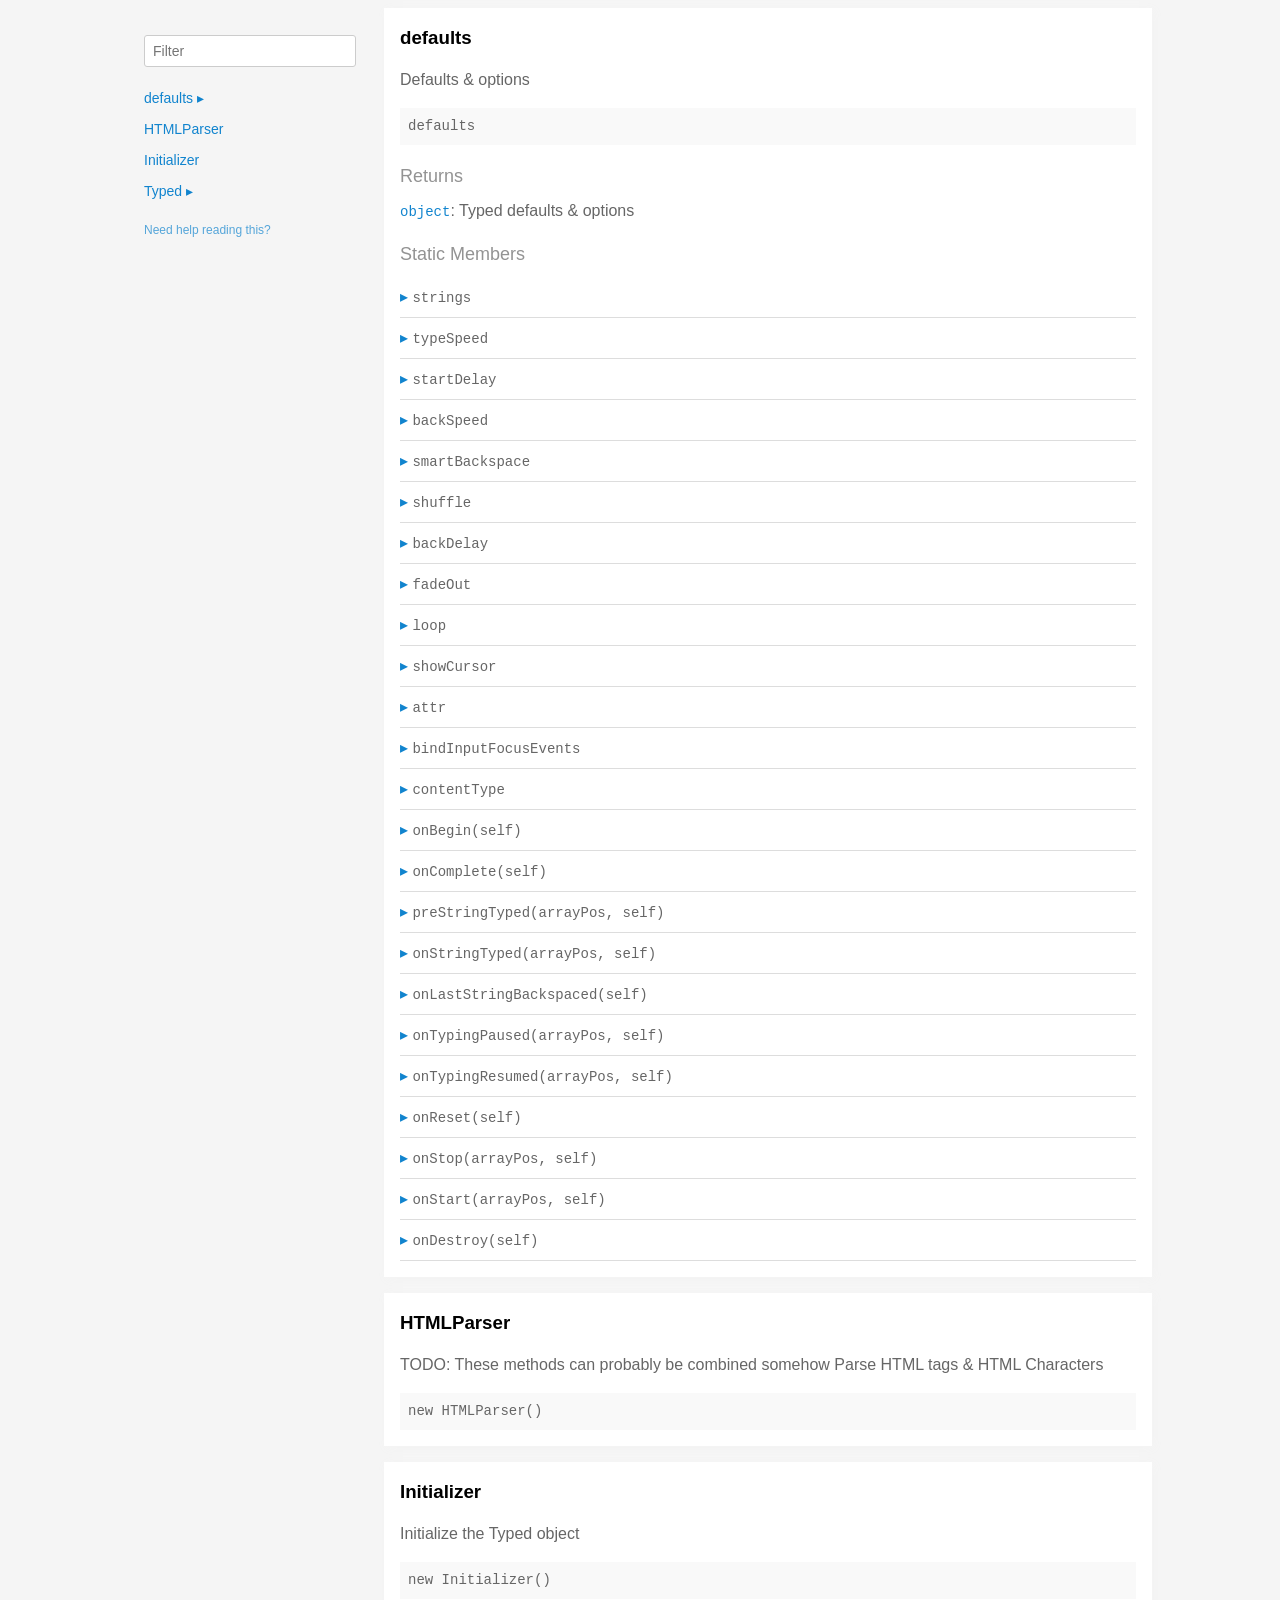
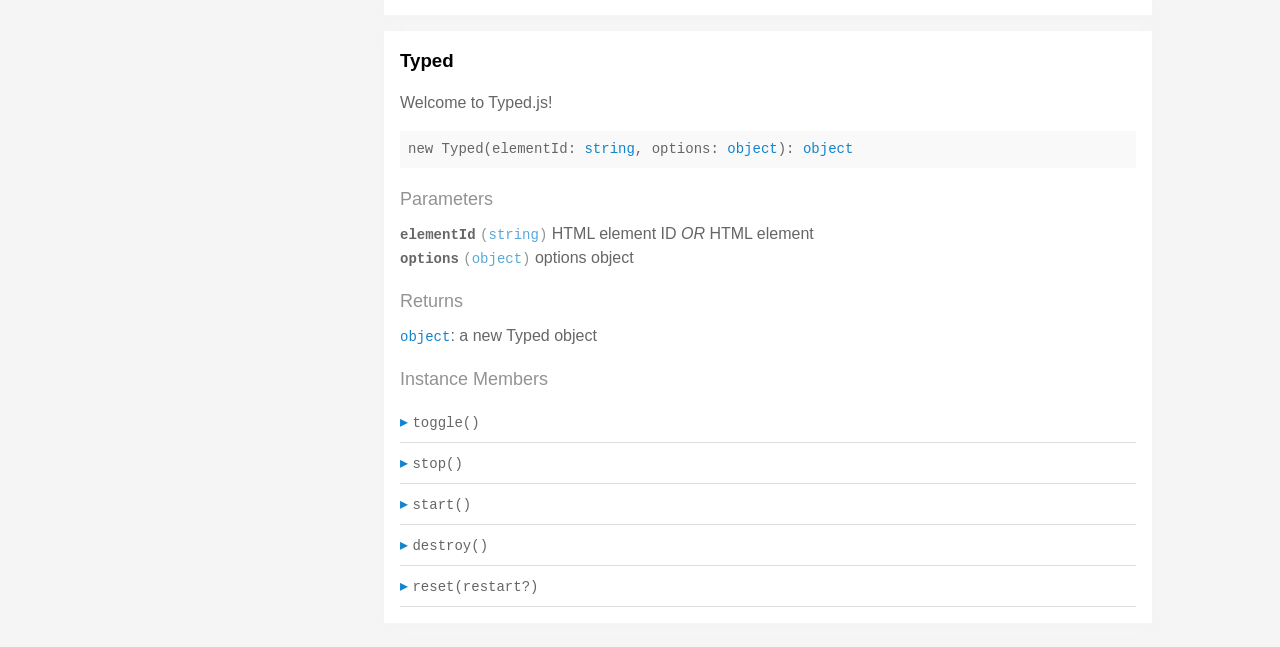
<file: static/js/typed.js-master/docs/index.html>
<!doctype html>
<html>
<head>
  <meta charset='utf-8' />
  <title>  | Documentation</title>
  <meta name='viewport' content='width=device-width,initial-scale=1'>
  <link href='assets/bass.css' type='text/css' rel='stylesheet' />
  <link href='assets/style.css' type='text/css' rel='stylesheet' />
  <link href='assets/github.css' type='text/css' rel='stylesheet' />
</head>
<body class='documentation'>
  <div class='max-width-4 mx-auto'>
    <div class='clearfix md-mxn2'>
      <div class='fixed xs-hide fix-3 overflow-auto max-height-100'>
        <div class='py1 px2'>
          <h3 class='mb0 no-anchor'></h3>
          <div class='mb1'><code></code></div>
          <input
            placeholder='Filter'
            id='filter-input'
            class='col12 block input'
            type='text' />
          <div id='toc'>
            <ul class='list-reset h5 py1-ul'>
              
                
                <li><a
                  href='#defaults'
                  class=" toggle-sibling">
                  defaults
                  <span class='icon'>▸</span>
                </a>
                
                <div class='toggle-target display-none'>
                  
                  <ul class='list-reset py1-ul pl1'>
                    <li class='h5'><span>Static members</span></li>
                    
                      <li><a
                        href='#defaults.strings'
                        class='regular pre-open'>
                        .strings
                      </a></li>
                    
                      <li><a
                        href='#defaults.typeSpeed'
                        class='regular pre-open'>
                        .typeSpeed
                      </a></li>
                    
                      <li><a
                        href='#defaults.startDelay'
                        class='regular pre-open'>
                        .startDelay
                      </a></li>
                    
                      <li><a
                        href='#defaults.backSpeed'
                        class='regular pre-open'>
                        .backSpeed
                      </a></li>
                    
                      <li><a
                        href='#defaults.smartBackspace'
                        class='regular pre-open'>
                        .smartBackspace
                      </a></li>
                    
                      <li><a
                        href='#defaults.shuffle'
                        class='regular pre-open'>
                        .shuffle
                      </a></li>
                    
                      <li><a
                        href='#defaults.backDelay'
                        class='regular pre-open'>
                        .backDelay
                      </a></li>
                    
                      <li><a
                        href='#defaults.fadeOut'
                        class='regular pre-open'>
                        .fadeOut
                      </a></li>
                    
                      <li><a
                        href='#defaults.loop'
                        class='regular pre-open'>
                        .loop
                      </a></li>
                    
                      <li><a
                        href='#defaults.showCursor'
                        class='regular pre-open'>
                        .showCursor
                      </a></li>
                    
                      <li><a
                        href='#defaults.attr'
                        class='regular pre-open'>
                        .attr
                      </a></li>
                    
                      <li><a
                        href='#defaults.bindInputFocusEvents'
                        class='regular pre-open'>
                        .bindInputFocusEvents
                      </a></li>
                    
                      <li><a
                        href='#defaults.contentType'
                        class='regular pre-open'>
                        .contentType
                      </a></li>

                      <li><a
                        href='#defaults.onBegin'
                        class='regular pre-open'>
                        .onBegin
                      </a></li>

                      <li><a
                        href='#defaults.onComplete'
                        class='regular pre-open'>
                        .onComplete
                      </a></li>
                    
                      <li><a
                        href='#defaults.preStringTyped'
                        class='regular pre-open'>
                        .preStringTyped
                      </a></li>
                    
                      <li><a
                        href='#defaults.onStringTyped'
                        class='regular pre-open'>
                        .onStringTyped
                      </a></li>
                    
                      <li><a
                        href='#defaults.onLastStringBackspaced'
                        class='regular pre-open'>
                        .onLastStringBackspaced
                      </a></li>
                    
                      <li><a
                        href='#defaults.onTypingPaused'
                        class='regular pre-open'>
                        .onTypingPaused
                      </a></li>
                    
                      <li><a
                        href='#defaults.onTypingResumed'
                        class='regular pre-open'>
                        .onTypingResumed
                      </a></li>
                    
                      <li><a
                        href='#defaults.onReset'
                        class='regular pre-open'>
                        .onReset
                      </a></li>
                    
                      <li><a
                        href='#defaults.onStop'
                        class='regular pre-open'>
                        .onStop
                      </a></li>
                    
                      <li><a
                        href='#defaults.onStart'
                        class='regular pre-open'>
                        .onStart
                      </a></li>
                    
                      <li><a
                        href='#defaults.onDestroy'
                        class='regular pre-open'>
                        .onDestroy
                      </a></li>
                    
                    </ul>
                  
                  
                  
                </div>
                
                </li>
              
                
                <li><a
                  href='#htmlparser'
                  class="">
                  HTMLParser
                  
                </a>
                
                </li>
              
                
                <li><a
                  href='#initializer'
                  class="">
                  Initializer
                  
                </a>
                
                </li>
              
                
                <li><a
                  href='#typed'
                  class=" toggle-sibling">
                  Typed
                  <span class='icon'>▸</span>
                </a>
                
                <div class='toggle-target display-none'>
                  
                  
                    <ul class='list-reset py1-ul pl1'>
                      <li class='h5'><span>Instance members</span></li>
                      
                      <li><a
                        href='#Typed#toggle'
                        class='regular pre-open'>
                        #toggle
                      </a></li>
                      
                      <li><a
                        href='#Typed#stop'
                        class='regular pre-open'>
                        #stop
                      </a></li>
                      
                      <li><a
                        href='#Typed#start'
                        class='regular pre-open'>
                        #start
                      </a></li>
                      
                      <li><a
                        href='#Typed#destroy'
                        class='regular pre-open'>
                        #destroy
                      </a></li>
                      
                      <li><a
                        href='#Typed#reset'
                        class='regular pre-open'>
                        #reset
                      </a></li>
                      
                    </ul>
                  
                  
                </div>
                
                </li>
              
            </ul>
          </div>
          <div class='mt1 h6 quiet'>
            <a href='http://documentation.js.org/reading-documentation.html'>Need help reading this?</a>
          </div>
        </div>
      </div>
      <div class='fix-margin-3'>
        
          
            <section class='p2 mb2 clearfix bg-white minishadow'>

  
  <div class='clearfix'>
    
    <h3 class='fl m0' id='defaults'>
      defaults
    </h3>
    
    
  </div>
  

  <p>Defaults &#x26; options</p>


  <div class='pre p1 fill-light mt0'>defaults</div>
  
  

  
  
  
  
  

  

  

  
    
      <div class='py1 quiet mt1 prose-big'>Returns</div>
      <code><a href="https://developer.mozilla.org/en-US/docs/Web/JavaScript/Reference/Global_Objects/Object">object</a></code>:
        Typed defaults &#x26; options

      
    
  

  

  

  
    <div class='py1 quiet mt1 prose-big'>Static Members</div>
    <div class="clearfix">
  
    <div class='border-bottom' id='defaults.strings'>
      <div class="clearfix small pointer toggle-sibling">
        <div class="py1 contain">
            <a class='icon pin-right py1 dark-link caret-right'>▸</a>
            <span class='code strong strong truncate'>strings</span>
        </div>
      </div>
      <div class="clearfix display-none toggle-target">
        <section class='p2 mb2 clearfix bg-white minishadow'>

  

  

  <div class='pre p1 fill-light mt0'>strings</div>
  
  

  
  
  
  
  

  

  
    <div class='py1 quiet mt1 prose-big'>Properties</div>
    <div>
      
        <div class='space-bottom0'>
          <span class='code bold'>strings</span> <code class='quiet'>(<a href="https://developer.mozilla.org/en-US/docs/Web/JavaScript/Reference/Global_Objects/Array">array</a>)</code>
          : strings to be typed

          
        </div>
      
        <div class='space-bottom0'>
          <span class='code bold'>stringsElement</span> <code class='quiet'>(<a href="https://developer.mozilla.org/en-US/docs/Web/JavaScript/Reference/Global_Objects/String">string</a>)</code>
          : ID of element containing string children

          
        </div>
      
    </div>
  

  

  

  

  

  

  
</section>

      </div>
    </div>
  
    <div class='border-bottom' id='defaults.typeSpeed'>
      <div class="clearfix small pointer toggle-sibling">
        <div class="py1 contain">
            <a class='icon pin-right py1 dark-link caret-right'>▸</a>
            <span class='code strong strong truncate'>typeSpeed</span>
        </div>
      </div>
      <div class="clearfix display-none toggle-target">
        <section class='p2 mb2 clearfix bg-white minishadow'>

  

  

  <div class='pre p1 fill-light mt0'>typeSpeed</div>
  
  

  
  
  
  
  

  

  
    <div class='py1 quiet mt1 prose-big'>Properties</div>
    <div>
      
        <div class='space-bottom0'>
          <span class='code bold'>typeSpeed</span> <code class='quiet'>(<a href="https://developer.mozilla.org/en-US/docs/Web/JavaScript/Reference/Global_Objects/Number">number</a>)</code>
          : type speed in milliseconds

          
        </div>
      
    </div>
  

  

  

  

  

  

  
</section>

      </div>
    </div>
  
    <div class='border-bottom' id='defaults.startDelay'>
      <div class="clearfix small pointer toggle-sibling">
        <div class="py1 contain">
            <a class='icon pin-right py1 dark-link caret-right'>▸</a>
            <span class='code strong strong truncate'>startDelay</span>
        </div>
      </div>
      <div class="clearfix display-none toggle-target">
        <section class='p2 mb2 clearfix bg-white minishadow'>

  

  

  <div class='pre p1 fill-light mt0'>startDelay</div>
  
  

  
  
  
  
  

  

  
    <div class='py1 quiet mt1 prose-big'>Properties</div>
    <div>
      
        <div class='space-bottom0'>
          <span class='code bold'>startDelay</span> <code class='quiet'>(<a href="https://developer.mozilla.org/en-US/docs/Web/JavaScript/Reference/Global_Objects/Number">number</a>)</code>
          : time before typing starts in milliseconds

          
        </div>
      
    </div>
  

  

  

  

  

  

  
</section>

      </div>
    </div>
  
    <div class='border-bottom' id='defaults.backSpeed'>
      <div class="clearfix small pointer toggle-sibling">
        <div class="py1 contain">
            <a class='icon pin-right py1 dark-link caret-right'>▸</a>
            <span class='code strong strong truncate'>backSpeed</span>
        </div>
      </div>
      <div class="clearfix display-none toggle-target">
        <section class='p2 mb2 clearfix bg-white minishadow'>

  

  

  <div class='pre p1 fill-light mt0'>backSpeed</div>
  
  

  
  
  
  
  

  

  
    <div class='py1 quiet mt1 prose-big'>Properties</div>
    <div>
      
        <div class='space-bottom0'>
          <span class='code bold'>backSpeed</span> <code class='quiet'>(<a href="https://developer.mozilla.org/en-US/docs/Web/JavaScript/Reference/Global_Objects/Number">number</a>)</code>
          : backspacing speed in milliseconds

          
        </div>
      
    </div>
  

  

  

  

  

  

  
</section>

      </div>
    </div>
  
    <div class='border-bottom' id='defaults.smartBackspace'>
      <div class="clearfix small pointer toggle-sibling">
        <div class="py1 contain">
            <a class='icon pin-right py1 dark-link caret-right'>▸</a>
            <span class='code strong strong truncate'>smartBackspace</span>
        </div>
      </div>
      <div class="clearfix display-none toggle-target">
        <section class='p2 mb2 clearfix bg-white minishadow'>

  

  

  <div class='pre p1 fill-light mt0'>smartBackspace</div>
  
  

  
  
  
  
  

  

  
    <div class='py1 quiet mt1 prose-big'>Properties</div>
    <div>
      
        <div class='space-bottom0'>
          <span class='code bold'>smartBackspace</span> <code class='quiet'>(<a href="https://developer.mozilla.org/en-US/docs/Web/JavaScript/Reference/Global_Objects/Boolean">boolean</a>)</code>
          : only backspace what doesn't match the previous string

          
        </div>
      
    </div>
  

  

  

  

  

  

  
</section>

      </div>
    </div>
  
    <div class='border-bottom' id='defaults.shuffle'>
      <div class="clearfix small pointer toggle-sibling">
        <div class="py1 contain">
            <a class='icon pin-right py1 dark-link caret-right'>▸</a>
            <span class='code strong strong truncate'>shuffle</span>
        </div>
      </div>
      <div class="clearfix display-none toggle-target">
        <section class='p2 mb2 clearfix bg-white minishadow'>

  

  

  <div class='pre p1 fill-light mt0'>shuffle</div>
  
  

  
  
  
  
  

  

  
    <div class='py1 quiet mt1 prose-big'>Properties</div>
    <div>
      
        <div class='space-bottom0'>
          <span class='code bold'>shuffle</span> <code class='quiet'>(<a href="https://developer.mozilla.org/en-US/docs/Web/JavaScript/Reference/Global_Objects/Boolean">boolean</a>)</code>
          : shuffle the strings

          
        </div>
      
    </div>
  

  

  

  

  

  

  
</section>

      </div>
    </div>
  
    <div class='border-bottom' id='defaults.backDelay'>
      <div class="clearfix small pointer toggle-sibling">
        <div class="py1 contain">
            <a class='icon pin-right py1 dark-link caret-right'>▸</a>
            <span class='code strong strong truncate'>backDelay</span>
        </div>
      </div>
      <div class="clearfix display-none toggle-target">
        <section class='p2 mb2 clearfix bg-white minishadow'>

  

  

  <div class='pre p1 fill-light mt0'>backDelay</div>
  
  

  
  
  
  
  

  

  
    <div class='py1 quiet mt1 prose-big'>Properties</div>
    <div>
      
        <div class='space-bottom0'>
          <span class='code bold'>backDelay</span> <code class='quiet'>(<a href="https://developer.mozilla.org/en-US/docs/Web/JavaScript/Reference/Global_Objects/Number">number</a>)</code>
          : time before backspacing in milliseconds

          
        </div>
      
    </div>
  

  

  

  

  

  

  
</section>

      </div>
    </div>
  
    <div class='border-bottom' id='defaults.fadeOut'>
      <div class="clearfix small pointer toggle-sibling">
        <div class="py1 contain">
            <a class='icon pin-right py1 dark-link caret-right'>▸</a>
            <span class='code strong strong truncate'>fadeOut</span>
        </div>
      </div>
      <div class="clearfix display-none toggle-target">
        <section class='p2 mb2 clearfix bg-white minishadow'>

  

  

  <div class='pre p1 fill-light mt0'>fadeOut</div>
  
  

  
  
  
  
  

  

  
    <div class='py1 quiet mt1 prose-big'>Properties</div>
    <div>
      
        <div class='space-bottom0'>
          <span class='code bold'>fadeOut</span> <code class='quiet'>(<a href="https://developer.mozilla.org/en-US/docs/Web/JavaScript/Reference/Global_Objects/Boolean">boolean</a>)</code>
          : Fade out instead of backspace

          
        </div>
      
        <div class='space-bottom0'>
          <span class='code bold'>fadeOutClass</span> <code class='quiet'>(<a href="https://developer.mozilla.org/en-US/docs/Web/JavaScript/Reference/Global_Objects/String">string</a>)</code>
          : css class for fade animation

          
        </div>
      
        <div class='space-bottom0'>
          <span class='code bold'>fadeOutDelay</span> <code class='quiet'>(<a href="https://developer.mozilla.org/en-US/docs/Web/JavaScript/Reference/Global_Objects/Boolean">boolean</a>)</code>
          : Fade out delay in milliseconds

          
        </div>
      
    </div>
  

  

  

  

  

  

  
</section>

      </div>
    </div>
  
    <div class='border-bottom' id='defaults.loop'>
      <div class="clearfix small pointer toggle-sibling">
        <div class="py1 contain">
            <a class='icon pin-right py1 dark-link caret-right'>▸</a>
            <span class='code strong strong truncate'>loop</span>
        </div>
      </div>
      <div class="clearfix display-none toggle-target">
        <section class='p2 mb2 clearfix bg-white minishadow'>

  

  

  <div class='pre p1 fill-light mt0'>loop</div>
  
  

  
  
  
  
  

  

  
    <div class='py1 quiet mt1 prose-big'>Properties</div>
    <div>
      
        <div class='space-bottom0'>
          <span class='code bold'>loop</span> <code class='quiet'>(<a href="https://developer.mozilla.org/en-US/docs/Web/JavaScript/Reference/Global_Objects/Boolean">boolean</a>)</code>
          : loop strings

          
        </div>
      
        <div class='space-bottom0'>
          <span class='code bold'>loopCount</span> <code class='quiet'>(<a href="https://developer.mozilla.org/en-US/docs/Web/JavaScript/Reference/Global_Objects/Number">number</a>)</code>
          : amount of loops

          
        </div>
      
    </div>
  

  

  

  

  

  

  
</section>

      </div>
    </div>
  
    <div class='border-bottom' id='defaults.showCursor'>
      <div class="clearfix small pointer toggle-sibling">
        <div class="py1 contain">
            <a class='icon pin-right py1 dark-link caret-right'>▸</a>
            <span class='code strong strong truncate'>showCursor</span>
        </div>
      </div>
      <div class="clearfix display-none toggle-target">
        <section class='p2 mb2 clearfix bg-white minishadow'>

  

  

  <div class='pre p1 fill-light mt0'>showCursor</div>
  
  

  
  
  
  
  

  

  
    <div class='py1 quiet mt1 prose-big'>Properties</div>
    <div>
      
        <div class='space-bottom0'>
          <span class='code bold'>showCursor</span> <code class='quiet'>(<a href="https://developer.mozilla.org/en-US/docs/Web/JavaScript/Reference/Global_Objects/Boolean">boolean</a>)</code>
          : show cursor

          
        </div>
      
        <div class='space-bottom0'>
          <span class='code bold'>cursorChar</span> <code class='quiet'>(<a href="https://developer.mozilla.org/en-US/docs/Web/JavaScript/Reference/Global_Objects/String">string</a>)</code>
          : character for cursor

          
        </div>
      
        <div class='space-bottom0'>
          <span class='code bold'>autoInsertCss</span> <code class='quiet'>(<a href="https://developer.mozilla.org/en-US/docs/Web/JavaScript/Reference/Global_Objects/Boolean">boolean</a>)</code>
          : insert CSS for cursor and fadeOut into HTML 
<head>

          
        </div>
      
    </div>
  

  

  

  

  

  

  
</section>

      </div>
    </div>
  
    <div class='border-bottom' id='defaults.attr'>
      <div class="clearfix small pointer toggle-sibling">
        <div class="py1 contain">
            <a class='icon pin-right py1 dark-link caret-right'>▸</a>
            <span class='code strong strong truncate'>attr</span>
        </div>
      </div>
      <div class="clearfix display-none toggle-target">
        <section class='p2 mb2 clearfix bg-white minishadow'>

  

  

  <div class='pre p1 fill-light mt0'>attr</div>
  
  

  
  
  
  
  

  

  
    <div class='py1 quiet mt1 prose-big'>Properties</div>
    <div>
      
        <div class='space-bottom0'>
          <span class='code bold'>attr</span> <code class='quiet'>(<a href="https://developer.mozilla.org/en-US/docs/Web/JavaScript/Reference/Global_Objects/String">string</a>)</code>
          : attribute for typing
Ex: input placeholder, value, or just HTML text

          
        </div>
      
    </div>
  

  

  

  

  

  

  
</section>

      </div>
    </div>
  
    <div class='border-bottom' id='defaults.bindInputFocusEvents'>
      <div class="clearfix small pointer toggle-sibling">
        <div class="py1 contain">
            <a class='icon pin-right py1 dark-link caret-right'>▸</a>
            <span class='code strong strong truncate'>bindInputFocusEvents</span>
        </div>
      </div>
      <div class="clearfix display-none toggle-target">
        <section class='p2 mb2 clearfix bg-white minishadow'>

  

  

  <div class='pre p1 fill-light mt0'>bindInputFocusEvents</div>
  
  

  
  
  
  
  

  

  
    <div class='py1 quiet mt1 prose-big'>Properties</div>
    <div>
      
        <div class='space-bottom0'>
          <span class='code bold'>bindInputFocusEvents</span> <code class='quiet'>(<a href="https://developer.mozilla.org/en-US/docs/Web/JavaScript/Reference/Global_Objects/Boolean">boolean</a>)</code>
          : bind to focus and blur if el is text input

          
        </div>
      
    </div>
  

  

  

  

  

  

  
</section>

      </div>
    </div>
  
    <div class='border-bottom' id='defaults.contentType'>
      <div class="clearfix small pointer toggle-sibling">
        <div class="py1 contain">
            <a class='icon pin-right py1 dark-link caret-right'>▸</a>
            <span class='code strong strong truncate'>contentType</span>
        </div>
      </div>
      <div class="clearfix display-none toggle-target">
        <section class='p2 mb2 clearfix bg-white minishadow'>

  

  

  <div class='pre p1 fill-light mt0'>contentType</div>
  
  

  
  
  
  
  

  

  
    <div class='py1 quiet mt1 prose-big'>Properties</div>
    <div>
      
        <div class='space-bottom0'>
          <span class='code bold'>contentType</span> <code class='quiet'>(<a href="https://developer.mozilla.org/en-US/docs/Web/JavaScript/Reference/Global_Objects/String">string</a>)</code>
          : 'html' or 'null' for plaintext

          
        </div>
      
    </div>
  

  

  

  

  

  

  
</section>

      </div>
    </div>
  
    <div class='border-bottom' id='defaults.onBegin'>
      <div class="clearfix small pointer toggle-sibling">
        <div class="py1 contain">
            <a class='icon pin-right py1 dark-link caret-right'>▸</a>
            <span class='code strong strong truncate'>onBegin(self)</span>
        </div>
      </div>
      <div class="clearfix display-none toggle-target">
        <section class='p2 mb2 clearfix bg-white minishadow'>

  

  <p>Before it begins typing</p>

  <div class='pre p1 fill-light mt0'>onBegin(self: <a href="#typed">Typed</a>)</div>
  
    <div class='py1 quiet mt1 prose-big'>Parameters</div>
    <div class='prose'>
      
        <div class='space-bottom0'>
          <div>
            <span class='code bold'>self</span> <code class='quiet'>(<a href="#typed">Typed</a>)</code>
	    
          </div>
          
        </div>
      
    </div>
  
</section>

      </div>
    </div>

    <div class='border-bottom' id='defaults.onComplete'>
      <div class="clearfix small pointer toggle-sibling">
        <div class="py1 contain">
            <a class='icon pin-right py1 dark-link caret-right'>▸</a>
            <span class='code strong strong truncate'>onComplete(self)</span>
        </div>
      </div>
      <div class="clearfix display-none toggle-target">
        <section class='p2 mb2 clearfix bg-white minishadow'>

  

  <p>All typing is complete</p>


  <div class='pre p1 fill-light mt0'>onComplete(self: <a href="#typed">Typed</a>)</div>
  
  

  
  
  
  
  

  
    <div class='py1 quiet mt1 prose-big'>Parameters</div>
    <div class='prose'>
      
        <div class='space-bottom0'>
          <div>
            <span class='code bold'>self</span> <code class='quiet'>(<a href="#typed">Typed</a>)</code>
	    
          </div>
          
        </div>
      
    </div>
  

  

  

  

  

  

  

  
</section>

      </div>
    </div>
  
    <div class='border-bottom' id='defaults.preStringTyped'>
      <div class="clearfix small pointer toggle-sibling">
        <div class="py1 contain">
            <a class='icon pin-right py1 dark-link caret-right'>▸</a>
            <span class='code strong strong truncate'>preStringTyped(arrayPos, self)</span>
        </div>
      </div>
      <div class="clearfix display-none toggle-target">
        <section class='p2 mb2 clearfix bg-white minishadow'>

  

  <p>Before each string is typed</p>


  <div class='pre p1 fill-light mt0'>preStringTyped(arrayPos: <a href="https://developer.mozilla.org/en-US/docs/Web/JavaScript/Reference/Global_Objects/Number">number</a>, self: <a href="#typed">Typed</a>)</div>
  
  

  
  
  
  
  

  
    <div class='py1 quiet mt1 prose-big'>Parameters</div>
    <div class='prose'>
      
        <div class='space-bottom0'>
          <div>
            <span class='code bold'>arrayPos</span> <code class='quiet'>(<a href="https://developer.mozilla.org/en-US/docs/Web/JavaScript/Reference/Global_Objects/Number">number</a>)</code>
	    
          </div>
          
        </div>
      
        <div class='space-bottom0'>
          <div>
            <span class='code bold'>self</span> <code class='quiet'>(<a href="#typed">Typed</a>)</code>
	    
          </div>
          
        </div>
      
    </div>
  

  

  

  

  

  

  

  
</section>

      </div>
    </div>
  
    <div class='border-bottom' id='defaults.onStringTyped'>
      <div class="clearfix small pointer toggle-sibling">
        <div class="py1 contain">
            <a class='icon pin-right py1 dark-link caret-right'>▸</a>
            <span class='code strong strong truncate'>onStringTyped(arrayPos, self)</span>
        </div>
      </div>
      <div class="clearfix display-none toggle-target">
        <section class='p2 mb2 clearfix bg-white minishadow'>

  

  <p>After each string is typed</p>


  <div class='pre p1 fill-light mt0'>onStringTyped(arrayPos: <a href="https://developer.mozilla.org/en-US/docs/Web/JavaScript/Reference/Global_Objects/Number">number</a>, self: <a href="#typed">Typed</a>)</div>
  
  

  
  
  
  
  

  
    <div class='py1 quiet mt1 prose-big'>Parameters</div>
    <div class='prose'>
      
        <div class='space-bottom0'>
          <div>
            <span class='code bold'>arrayPos</span> <code class='quiet'>(<a href="https://developer.mozilla.org/en-US/docs/Web/JavaScript/Reference/Global_Objects/Number">number</a>)</code>
	    
          </div>
          
        </div>
      
        <div class='space-bottom0'>
          <div>
            <span class='code bold'>self</span> <code class='quiet'>(<a href="#typed">Typed</a>)</code>
	    
          </div>
          
        </div>
      
    </div>
  

  

  

  

  

  

  

  
</section>

      </div>
    </div>
  
    <div class='border-bottom' id='defaults.onLastStringBackspaced'>
      <div class="clearfix small pointer toggle-sibling">
        <div class="py1 contain">
            <a class='icon pin-right py1 dark-link caret-right'>▸</a>
            <span class='code strong strong truncate'>onLastStringBackspaced(self)</span>
        </div>
      </div>
      <div class="clearfix display-none toggle-target">
        <section class='p2 mb2 clearfix bg-white minishadow'>

  

  <p>During looping, after last string is typed</p>


  <div class='pre p1 fill-light mt0'>onLastStringBackspaced(self: <a href="#typed">Typed</a>)</div>
  
  

  
  
  
  
  

  
    <div class='py1 quiet mt1 prose-big'>Parameters</div>
    <div class='prose'>
      
        <div class='space-bottom0'>
          <div>
            <span class='code bold'>self</span> <code class='quiet'>(<a href="#typed">Typed</a>)</code>
	    
          </div>
          
        </div>
      
    </div>
  

  

  

  

  

  

  

  
</section>

      </div>
    </div>
  
    <div class='border-bottom' id='defaults.onTypingPaused'>
      <div class="clearfix small pointer toggle-sibling">
        <div class="py1 contain">
            <a class='icon pin-right py1 dark-link caret-right'>▸</a>
            <span class='code strong strong truncate'>onTypingPaused(arrayPos, self)</span>
        </div>
      </div>
      <div class="clearfix display-none toggle-target">
        <section class='p2 mb2 clearfix bg-white minishadow'>

  

  <p>Typing has been stopped</p>


  <div class='pre p1 fill-light mt0'>onTypingPaused(arrayPos: <a href="https://developer.mozilla.org/en-US/docs/Web/JavaScript/Reference/Global_Objects/Number">number</a>, self: <a href="#typed">Typed</a>)</div>
  
  

  
  
  
  
  

  
    <div class='py1 quiet mt1 prose-big'>Parameters</div>
    <div class='prose'>
      
        <div class='space-bottom0'>
          <div>
            <span class='code bold'>arrayPos</span> <code class='quiet'>(<a href="https://developer.mozilla.org/en-US/docs/Web/JavaScript/Reference/Global_Objects/Number">number</a>)</code>
	    
          </div>
          
        </div>
      
        <div class='space-bottom0'>
          <div>
            <span class='code bold'>self</span> <code class='quiet'>(<a href="#typed">Typed</a>)</code>
	    
          </div>
          
        </div>
      
    </div>
  

  

  

  

  

  

  

  
</section>

      </div>
    </div>
  
    <div class='border-bottom' id='defaults.onTypingResumed'>
      <div class="clearfix small pointer toggle-sibling">
        <div class="py1 contain">
            <a class='icon pin-right py1 dark-link caret-right'>▸</a>
            <span class='code strong strong truncate'>onTypingResumed(arrayPos, self)</span>
        </div>
      </div>
      <div class="clearfix display-none toggle-target">
        <section class='p2 mb2 clearfix bg-white minishadow'>

  

  <p>Typing has been started after being stopped</p>


  <div class='pre p1 fill-light mt0'>onTypingResumed(arrayPos: <a href="https://developer.mozilla.org/en-US/docs/Web/JavaScript/Reference/Global_Objects/Number">number</a>, self: <a href="#typed">Typed</a>)</div>
  
  

  
  
  
  
  

  
    <div class='py1 quiet mt1 prose-big'>Parameters</div>
    <div class='prose'>
      
        <div class='space-bottom0'>
          <div>
            <span class='code bold'>arrayPos</span> <code class='quiet'>(<a href="https://developer.mozilla.org/en-US/docs/Web/JavaScript/Reference/Global_Objects/Number">number</a>)</code>
	    
          </div>
          
        </div>
      
        <div class='space-bottom0'>
          <div>
            <span class='code bold'>self</span> <code class='quiet'>(<a href="#typed">Typed</a>)</code>
	    
          </div>
          
        </div>
      
    </div>
  

  

  

  

  

  

  

  
</section>

      </div>
    </div>
  
    <div class='border-bottom' id='defaults.onReset'>
      <div class="clearfix small pointer toggle-sibling">
        <div class="py1 contain">
            <a class='icon pin-right py1 dark-link caret-right'>▸</a>
            <span class='code strong strong truncate'>onReset(self)</span>
        </div>
      </div>
      <div class="clearfix display-none toggle-target">
        <section class='p2 mb2 clearfix bg-white minishadow'>

  

  <p>After reset</p>


  <div class='pre p1 fill-light mt0'>onReset(self: <a href="#typed">Typed</a>)</div>
  
  

  
  
  
  
  

  
    <div class='py1 quiet mt1 prose-big'>Parameters</div>
    <div class='prose'>
      
        <div class='space-bottom0'>
          <div>
            <span class='code bold'>self</span> <code class='quiet'>(<a href="#typed">Typed</a>)</code>
	    
          </div>
          
        </div>
      
    </div>
  

  

  

  

  

  

  

  
</section>

      </div>
    </div>
  
    <div class='border-bottom' id='defaults.onStop'>
      <div class="clearfix small pointer toggle-sibling">
        <div class="py1 contain">
            <a class='icon pin-right py1 dark-link caret-right'>▸</a>
            <span class='code strong strong truncate'>onStop(arrayPos, self)</span>
        </div>
      </div>
      <div class="clearfix display-none toggle-target">
        <section class='p2 mb2 clearfix bg-white minishadow'>

  

  <p>After stop</p>


  <div class='pre p1 fill-light mt0'>onStop(arrayPos: <a href="https://developer.mozilla.org/en-US/docs/Web/JavaScript/Reference/Global_Objects/Number">number</a>, self: <a href="#typed">Typed</a>)</div>
  
  

  
  
  
  
  

  
    <div class='py1 quiet mt1 prose-big'>Parameters</div>
    <div class='prose'>
      
        <div class='space-bottom0'>
          <div>
            <span class='code bold'>arrayPos</span> <code class='quiet'>(<a href="https://developer.mozilla.org/en-US/docs/Web/JavaScript/Reference/Global_Objects/Number">number</a>)</code>
	    
          </div>
          
        </div>
      
        <div class='space-bottom0'>
          <div>
            <span class='code bold'>self</span> <code class='quiet'>(<a href="#typed">Typed</a>)</code>
	    
          </div>
          
        </div>
      
    </div>
  

  

  

  

  

  

  

  
</section>

      </div>
    </div>
  
    <div class='border-bottom' id='defaults.onStart'>
      <div class="clearfix small pointer toggle-sibling">
        <div class="py1 contain">
            <a class='icon pin-right py1 dark-link caret-right'>▸</a>
            <span class='code strong strong truncate'>onStart(arrayPos, self)</span>
        </div>
      </div>
      <div class="clearfix display-none toggle-target">
        <section class='p2 mb2 clearfix bg-white minishadow'>

  

  <p>After start</p>


  <div class='pre p1 fill-light mt0'>onStart(arrayPos: <a href="https://developer.mozilla.org/en-US/docs/Web/JavaScript/Reference/Global_Objects/Number">number</a>, self: <a href="#typed">Typed</a>)</div>
  
  

  
  
  
  
  

  
    <div class='py1 quiet mt1 prose-big'>Parameters</div>
    <div class='prose'>
      
        <div class='space-bottom0'>
          <div>
            <span class='code bold'>arrayPos</span> <code class='quiet'>(<a href="https://developer.mozilla.org/en-US/docs/Web/JavaScript/Reference/Global_Objects/Number">number</a>)</code>
	    
          </div>
          
        </div>
      
        <div class='space-bottom0'>
          <div>
            <span class='code bold'>self</span> <code class='quiet'>(<a href="#typed">Typed</a>)</code>
	    
          </div>
          
        </div>
      
    </div>
  

  

  

  

  

  

  

  
</section>

      </div>
    </div>
  
    <div class='border-bottom' id='defaults.onDestroy'>
      <div class="clearfix small pointer toggle-sibling">
        <div class="py1 contain">
            <a class='icon pin-right py1 dark-link caret-right'>▸</a>
            <span class='code strong strong truncate'>onDestroy(self)</span>
        </div>
      </div>
      <div class="clearfix display-none toggle-target">
        <section class='p2 mb2 clearfix bg-white minishadow'>

  

  <p>After destroy</p>


  <div class='pre p1 fill-light mt0'>onDestroy(self: <a href="#typed">Typed</a>)</div>
  
  

  
  
  
  
  

  
    <div class='py1 quiet mt1 prose-big'>Parameters</div>
    <div class='prose'>
      
        <div class='space-bottom0'>
          <div>
            <span class='code bold'>self</span> <code class='quiet'>(<a href="#typed">Typed</a>)</code>
	    
          </div>
          
        </div>
      
    </div>
  

  

  

  

  

  

  

  
</section>

      </div>
    </div>
  
</div>

  

  

  
</section>

          
        
          
            <section class='p2 mb2 clearfix bg-white minishadow'>

  
  <div class='clearfix'>
    
    <h3 class='fl m0' id='htmlparser'>
      HTMLParser
    </h3>
    
    
  </div>
  

  <p>TODO: These methods can probably be combined somehow
Parse HTML tags &#x26; HTML Characters</p>


  <div class='pre p1 fill-light mt0'>new HTMLParser()</div>
  
  

  
  
  
  
  

  

  

  

  

  

  

  

  
</section>

          
        
          
            <section class='p2 mb2 clearfix bg-white minishadow'>

  
  <div class='clearfix'>
    
    <h3 class='fl m0' id='initializer'>
      Initializer
    </h3>
    
    
  </div>
  

  <p>Initialize the Typed object</p>


  <div class='pre p1 fill-light mt0'>new Initializer()</div>
  
  

  
  
  
  
  

  

  

  

  

  

  

  

  
</section>

          
        
          
            <section class='p2 mb2 clearfix bg-white minishadow'>

  
  <div class='clearfix'>
    
    <h3 class='fl m0' id='typed'>
      Typed
    </h3>
    
    
  </div>
  

  <p>Welcome to Typed.js!</p>


  <div class='pre p1 fill-light mt0'>new Typed(elementId: <a href="https://developer.mozilla.org/en-US/docs/Web/JavaScript/Reference/Global_Objects/String">string</a>, options: <a href="https://developer.mozilla.org/en-US/docs/Web/JavaScript/Reference/Global_Objects/Object">object</a>): <a href="https://developer.mozilla.org/en-US/docs/Web/JavaScript/Reference/Global_Objects/Object">object</a></div>
  
  

  
  
  
  
  

  
    <div class='py1 quiet mt1 prose-big'>Parameters</div>
    <div class='prose'>
      
        <div class='space-bottom0'>
          <div>
            <span class='code bold'>elementId</span> <code class='quiet'>(<a href="https://developer.mozilla.org/en-US/docs/Web/JavaScript/Reference/Global_Objects/String">string</a>)</code>
	    HTML element ID 
<em>OR</em>
 HTML element

          </div>
          
        </div>
      
        <div class='space-bottom0'>
          <div>
            <span class='code bold'>options</span> <code class='quiet'>(<a href="https://developer.mozilla.org/en-US/docs/Web/JavaScript/Reference/Global_Objects/Object">object</a>)</code>
	    options object

          </div>
          
        </div>
      
    </div>
  

  

  
    
      <div class='py1 quiet mt1 prose-big'>Returns</div>
      <code><a href="https://developer.mozilla.org/en-US/docs/Web/JavaScript/Reference/Global_Objects/Object">object</a></code>:
        a new Typed object

      
    
  

  

  

  

  
    <div class='py1 quiet mt1 prose-big'>Instance Members</div>
    <div class="clearfix">
  
    <div class='border-bottom' id='Typed#toggle'>
      <div class="clearfix small pointer toggle-sibling">
        <div class="py1 contain">
            <a class='icon pin-right py1 dark-link caret-right'>▸</a>
            <span class='code strong strong truncate'>toggle()</span>
        </div>
      </div>
      <div class="clearfix display-none toggle-target">
        <section class='p2 mb2 clearfix bg-white minishadow'>

  

  <p>Toggle start() and stop() of the Typed instance</p>


  <div class='pre p1 fill-light mt0'>toggle()</div>
  
  

  
  
  
  
  

  

  

  

  

  

  

  

  
</section>

      </div>
    </div>
  
    <div class='border-bottom' id='Typed#stop'>
      <div class="clearfix small pointer toggle-sibling">
        <div class="py1 contain">
            <a class='icon pin-right py1 dark-link caret-right'>▸</a>
            <span class='code strong strong truncate'>stop()</span>
        </div>
      </div>
      <div class="clearfix display-none toggle-target">
        <section class='p2 mb2 clearfix bg-white minishadow'>

  

  <p>Stop typing / backspacing and enable cursor blinking</p>


  <div class='pre p1 fill-light mt0'>stop()</div>
  
  

  
  
  
  
  

  

  

  

  

  

  

  

  
</section>

      </div>
    </div>
  
    <div class='border-bottom' id='Typed#start'>
      <div class="clearfix small pointer toggle-sibling">
        <div class="py1 contain">
            <a class='icon pin-right py1 dark-link caret-right'>▸</a>
            <span class='code strong strong truncate'>start()</span>
        </div>
      </div>
      <div class="clearfix display-none toggle-target">
        <section class='p2 mb2 clearfix bg-white minishadow'>

  

  <p>Start typing / backspacing after being stopped</p>


  <div class='pre p1 fill-light mt0'>start()</div>
  
  

  
  
  
  
  

  

  

  

  

  

  

  

  
</section>

      </div>
    </div>
  
    <div class='border-bottom' id='Typed#destroy'>
      <div class="clearfix small pointer toggle-sibling">
        <div class="py1 contain">
            <a class='icon pin-right py1 dark-link caret-right'>▸</a>
            <span class='code strong strong truncate'>destroy()</span>
        </div>
      </div>
      <div class="clearfix display-none toggle-target">
        <section class='p2 mb2 clearfix bg-white minishadow'>

  

  <p>Destroy this instance of Typed</p>


  <div class='pre p1 fill-light mt0'>destroy()</div>
  
  

  
  
  
  
  

  

  

  

  

  

  

  

  
</section>

      </div>
    </div>
  
    <div class='border-bottom' id='Typed#reset'>
      <div class="clearfix small pointer toggle-sibling">
        <div class="py1 contain">
            <a class='icon pin-right py1 dark-link caret-right'>▸</a>
            <span class='code strong strong truncate'>reset(restart?)</span>
        </div>
      </div>
      <div class="clearfix display-none toggle-target">
        <section class='p2 mb2 clearfix bg-white minishadow'>

  

  <p>Reset Typed and optionally restarts</p>


  <div class='pre p1 fill-light mt0'>reset(restart: <a href="https://developer.mozilla.org/en-US/docs/Web/JavaScript/Reference/Global_Objects/Boolean">boolean</a>?= nser)</div>
  
  

  
  
  
  
  

  
    <div class='py1 quiet mt1 prose-big'>Parameters</div>
    <div class='prose'>
      
        <div class='space-bottom0'>
          <div>
            <span class='code bold'>restart</span> <code class='quiet'>(<a href="https://developer.mozilla.org/en-US/docs/Web/JavaScript/Reference/Global_Objects/Boolean">boolean</a>?= nser)</code>
	    
          </div>
          
        </div>
      
    </div>
  

  

  

  

  

  

  

  
</section>

      </div>
    </div>
  
</div>

  

  
</section>

          
        
      </div>
    </div>
  </div>
  <script src='assets/anchor.js'></script>
  <script src='assets/site.js'></script>
</body>
</html>
</file>
<file: static/js/typed.js-master/docs/assets/bass.css>
/*! Basscss | http://basscss.com | MIT License */

.h1{ font-size: 2rem }
.h2{ font-size: 1.5rem }
.h3{ font-size: 1.25rem }
.h4{ font-size: 1rem }
.h5{ font-size: .875rem }
.h6{ font-size: .75rem }

.font-family-inherit{ font-family:inherit }
.font-size-inherit{ font-size:inherit }
.text-decoration-none{ text-decoration:none }

.bold{ font-weight: bold; font-weight: bold }
.regular{ font-weight:normal }
.italic{ font-style:italic }
.caps{ text-transform:uppercase; letter-spacing: .2em; }

.left-align{ text-align:left }
.center{ text-align:center }
.right-align{ text-align:right }
.justify{ text-align:justify }

.nowrap{ white-space:nowrap }
.break-word{ word-wrap:break-word }

.line-height-1{ line-height: 1 }
.line-height-2{ line-height: 1.125 }
.line-height-3{ line-height: 1.25 }
.line-height-4{ line-height: 1.5 }

.list-style-none{ list-style:none }
.underline{ text-decoration:underline }

.truncate{
  max-width:100%;
  overflow:hidden;
  text-overflow:ellipsis;
  white-space:nowrap;
}

.list-reset{
  list-style:none;
  padding-left:0;
}

.inline{ display:inline }
.block{ display:block }
.inline-block{ display:inline-block }
.table{ display:table }
.table-cell{ display:table-cell }

.overflow-hidden{ overflow:hidden }
.overflow-scroll{ overflow:scroll }
.overflow-auto{ overflow:auto }

.clearfix:before,
.clearfix:after{
  content:" ";
  display:table
}
.clearfix:after{ clear:both }

.left{ float:left }
.right{ float:right }

.fit{ max-width:100% }

.max-width-1{ max-width: 24rem }
.max-width-2{ max-width: 32rem }
.max-width-3{ max-width: 48rem }
.max-width-4{ max-width: 64rem }

.border-box{ box-sizing:border-box }

.align-baseline{ vertical-align:baseline }
.align-top{ vertical-align:top }
.align-middle{ vertical-align:middle }
.align-bottom{ vertical-align:bottom }

.m0{ margin:0 }
.mt0{ margin-top:0 }
.mr0{ margin-right:0 }
.mb0{ margin-bottom:0 }
.ml0{ margin-left:0 }
.mx0{ margin-left:0; margin-right:0 }
.my0{ margin-top:0; margin-bottom:0 }

.m1{ margin: .5rem }
.mt1{ margin-top: .5rem }
.mr1{ margin-right: .5rem }
.mb1{ margin-bottom: .5rem }
.ml1{ margin-left: .5rem }
.mx1{ margin-left: .5rem; margin-right: .5rem }
.my1{ margin-top: .5rem; margin-bottom: .5rem }

.m2{ margin: 1rem }
.mt2{ margin-top: 1rem }
.mr2{ margin-right: 1rem }
.mb2{ margin-bottom: 1rem }
.ml2{ margin-left: 1rem }
.mx2{ margin-left: 1rem; margin-right: 1rem }
.my2{ margin-top: 1rem; margin-bottom: 1rem }

.m3{ margin: 2rem }
.mt3{ margin-top: 2rem }
.mr3{ margin-right: 2rem }
.mb3{ margin-bottom: 2rem }
.ml3{ margin-left: 2rem }
.mx3{ margin-left: 2rem; margin-right: 2rem }
.my3{ margin-top: 2rem; margin-bottom: 2rem }

.m4{ margin: 4rem }
.mt4{ margin-top: 4rem }
.mr4{ margin-right: 4rem }
.mb4{ margin-bottom: 4rem }
.ml4{ margin-left: 4rem }
.mx4{ margin-left: 4rem; margin-right: 4rem }
.my4{ margin-top: 4rem; margin-bottom: 4rem }

.mxn1{ margin-left: -.5rem; margin-right: -.5rem; }
.mxn2{ margin-left: -1rem; margin-right: -1rem; }
.mxn3{ margin-left: -2rem; margin-right: -2rem; }
.mxn4{ margin-left: -4rem; margin-right: -4rem; }

.ml-auto{ margin-left:auto }
.mr-auto{ margin-right:auto }
.mx-auto{ margin-left:auto; margin-right:auto; }

.p0{ padding:0 }
.pt0{ padding-top:0 }
.pr0{ padding-right:0 }
.pb0{ padding-bottom:0 }
.pl0{ padding-left:0 }
.px0{ padding-left:0; padding-right:0 }
.py0{ padding-top:0;  padding-bottom:0 }

.p1{ padding: .5rem }
.pt1{ padding-top: .5rem }
.pr1{ padding-right: .5rem }
.pb1{ padding-bottom: .5rem }
.pl1{ padding-left: .5rem }
.py1{ padding-top: .5rem; padding-bottom: .5rem }
.px1{ padding-left: .5rem; padding-right: .5rem }

.p2{ padding: 1rem }
.pt2{ padding-top: 1rem }
.pr2{ padding-right: 1rem }
.pb2{ padding-bottom: 1rem }
.pl2{ padding-left: 1rem }
.py2{ padding-top: 1rem; padding-bottom: 1rem }
.px2{ padding-left: 1rem; padding-right: 1rem }

.p3{ padding: 2rem }
.pt3{ padding-top: 2rem }
.pr3{ padding-right: 2rem }
.pb3{ padding-bottom: 2rem }
.pl3{ padding-left: 2rem }
.py3{ padding-top: 2rem; padding-bottom: 2rem }
.px3{ padding-left: 2rem; padding-right: 2rem }

.p4{ padding: 4rem }
.pt4{ padding-top: 4rem }
.pr4{ padding-right: 4rem }
.pb4{ padding-bottom: 4rem }
.pl4{ padding-left: 4rem }
.py4{ padding-top: 4rem; padding-bottom: 4rem }
.px4{ padding-left: 4rem; padding-right: 4rem }

.col{
  float:left;
  box-sizing:border-box;
}

.col-right{
  float:right;
  box-sizing:border-box;
}

.col-1{
  width:8.33333%;
}

.col-2{
  width:16.66667%;
}

.col-3{
  width:25%;
}

.col-4{
  width:33.33333%;
}

.col-5{
  width:41.66667%;
}

.col-6{
  width:50%;
}

.col-7{
  width:58.33333%;
}

.col-8{
  width:66.66667%;
}

.col-9{
  width:75%;
}

.col-10{
  width:83.33333%;
}

.col-11{
  width:91.66667%;
}

.col-12{
  width:100%;
}
@media (min-width: 40em){

  .sm-col{
    float:left;
    box-sizing:border-box;
  }

  .sm-col-right{
    float:right;
    box-sizing:border-box;
  }

  .sm-col-1{
    width:8.33333%;
  }

  .sm-col-2{
    width:16.66667%;
  }

  .sm-col-3{
    width:25%;
  }

  .sm-col-4{
    width:33.33333%;
  }

  .sm-col-5{
    width:41.66667%;
  }

  .sm-col-6{
    width:50%;
  }

  .sm-col-7{
    width:58.33333%;
  }

  .sm-col-8{
    width:66.66667%;
  }

  .sm-col-9{
    width:75%;
  }

  .sm-col-10{
    width:83.33333%;
  }

  .sm-col-11{
    width:91.66667%;
  }

  .sm-col-12{
    width:100%;
  }

}
@media (min-width: 52em){

  .md-col{
    float:left;
    box-sizing:border-box;
  }

  .md-col-right{
    float:right;
    box-sizing:border-box;
  }

  .md-col-1{
    width:8.33333%;
  }

  .md-col-2{
    width:16.66667%;
  }

  .md-col-3{
    width:25%;
  }

  .md-col-4{
    width:33.33333%;
  }

  .md-col-5{
    width:41.66667%;
  }

  .md-col-6{
    width:50%;
  }

  .md-col-7{
    width:58.33333%;
  }

  .md-col-8{
    width:66.66667%;
  }

  .md-col-9{
    width:75%;
  }

  .md-col-10{
    width:83.33333%;
  }

  .md-col-11{
    width:91.66667%;
  }

  .md-col-12{
    width:100%;
  }

}
@media (min-width: 64em){

  .lg-col{
    float:left;
    box-sizing:border-box;
  }

  .lg-col-right{
    float:right;
    box-sizing:border-box;
  }

  .lg-col-1{
    width:8.33333%;
  }

  .lg-col-2{
    width:16.66667%;
  }

  .lg-col-3{
    width:25%;
  }

  .lg-col-4{
    width:33.33333%;
  }

  .lg-col-5{
    width:41.66667%;
  }

  .lg-col-6{
    width:50%;
  }

  .lg-col-7{
    width:58.33333%;
  }

  .lg-col-8{
    width:66.66667%;
  }

  .lg-col-9{
    width:75%;
  }

  .lg-col-10{
    width:83.33333%;
  }

  .lg-col-11{
    width:91.66667%;
  }

  .lg-col-12{
    width:100%;
  }

}
.flex{ display:-webkit-box; display:-webkit-flex; display:-ms-flexbox; display:flex }

@media (min-width: 40em){
  .sm-flex{ display:-webkit-box; display:-webkit-flex; display:-ms-flexbox; display:flex }
}

@media (min-width: 52em){
  .md-flex{ display:-webkit-box; display:-webkit-flex; display:-ms-flexbox; display:flex }
}

@media (min-width: 64em){
  .lg-flex{ display:-webkit-box; display:-webkit-flex; display:-ms-flexbox; display:flex }
}

.flex-column{ -webkit-box-orient:vertical; -webkit-box-direction:normal; -webkit-flex-direction:column; -ms-flex-direction:column; flex-direction:column }
.flex-wrap{ -webkit-flex-wrap:wrap; -ms-flex-wrap:wrap; flex-wrap:wrap }

.items-start{ -webkit-box-align:start; -webkit-align-items:flex-start; -ms-flex-align:start; -ms-grid-row-align:flex-start; align-items:flex-start }
.items-end{ -webkit-box-align:end; -webkit-align-items:flex-end; -ms-flex-align:end; -ms-grid-row-align:flex-end; align-items:flex-end }
.items-center{ -webkit-box-align:center; -webkit-align-items:center; -ms-flex-align:center; -ms-grid-row-align:center; align-items:center }
.items-baseline{ -webkit-box-align:baseline; -webkit-align-items:baseline; -ms-flex-align:baseline; -ms-grid-row-align:baseline; align-items:baseline }
.items-stretch{ -webkit-box-align:stretch; -webkit-align-items:stretch; -ms-flex-align:stretch; -ms-grid-row-align:stretch; align-items:stretch }

.self-start{ -webkit-align-self:flex-start; -ms-flex-item-align:start; align-self:flex-start }
.self-end{ -webkit-align-self:flex-end; -ms-flex-item-align:end; align-self:flex-end }
.self-center{ -webkit-align-self:center; -ms-flex-item-align:center; align-self:center }
.self-baseline{ -webkit-align-self:baseline; -ms-flex-item-align:baseline; align-self:baseline }
.self-stretch{ -webkit-align-self:stretch; -ms-flex-item-align:stretch; align-self:stretch }

.justify-start{ -webkit-box-pack:start; -webkit-justify-content:flex-start; -ms-flex-pack:start; justify-content:flex-start }
.justify-end{ -webkit-box-pack:end; -webkit-justify-content:flex-end; -ms-flex-pack:end; justify-content:flex-end }
.justify-center{ -webkit-box-pack:center; -webkit-justify-content:center; -ms-flex-pack:center; justify-content:center }
.justify-between{ -webkit-box-pack:justify; -webkit-justify-content:space-between; -ms-flex-pack:justify; justify-content:space-between }
.justify-around{ -webkit-justify-content:space-around; -ms-flex-pack:distribute; justify-content:space-around }

.content-start{ -webkit-align-content:flex-start; -ms-flex-line-pack:start; align-content:flex-start }
.content-end{ -webkit-align-content:flex-end; -ms-flex-line-pack:end; align-content:flex-end }
.content-center{ -webkit-align-content:center; -ms-flex-line-pack:center; align-content:center }
.content-between{ -webkit-align-content:space-between; -ms-flex-line-pack:justify; align-content:space-between }
.content-around{ -webkit-align-content:space-around; -ms-flex-line-pack:distribute; align-content:space-around }
.content-stretch{ -webkit-align-content:stretch; -ms-flex-line-pack:stretch; align-content:stretch }
.flex-auto{
  -webkit-box-flex:1;
  -webkit-flex:1 1 auto;
      -ms-flex:1 1 auto;
          flex:1 1 auto;
  min-width:0;
  min-height:0;
}
.flex-none{ -webkit-box-flex:0; -webkit-flex:none; -ms-flex:none; flex:none }

.order-0{ -webkit-box-ordinal-group:1; -webkit-order:0; -ms-flex-order:0; order:0 }
.order-1{ -webkit-box-ordinal-group:2; -webkit-order:1; -ms-flex-order:1; order:1 }
.order-2{ -webkit-box-ordinal-group:3; -webkit-order:2; -ms-flex-order:2; order:2 }
.order-3{ -webkit-box-ordinal-group:4; -webkit-order:3; -ms-flex-order:3; order:3 }
.order-last{ -webkit-box-ordinal-group:100000; -webkit-order:99999; -ms-flex-order:99999; order:99999 }

.relative{ position:relative }
.absolute{ position:absolute }
.fixed{ position:fixed }

.top-0{ top:0 }
.right-0{ right:0 }
.bottom-0{ bottom:0 }
.left-0{ left:0 }

.z1{ z-index: 1 }
.z2{ z-index: 2 }
.z3{ z-index: 3 }
.z4{ z-index: 4 }

.border{
  border-style:solid;
  border-width: 1px;
}

.border-top{
  border-top-style:solid;
  border-top-width: 1px;
}

.border-right{
  border-right-style:solid;
  border-right-width: 1px;
}

.border-bottom{
  border-bottom-style:solid;
  border-bottom-width: 1px;
}

.border-left{
  border-left-style:solid;
  border-left-width: 1px;
}

.border-none{ border:0 }

.rounded{ border-radius: 3px }
.circle{ border-radius:50% }

.rounded-top{ border-radius: 3px 3px 0 0 }
.rounded-right{ border-radius: 0 3px 3px 0 }
.rounded-bottom{ border-radius: 0 0 3px 3px }
.rounded-left{ border-radius: 3px 0 0 3px }

.not-rounded{ border-radius:0 }

.hide{
  position:absolute !important;
  height:1px;
  width:1px;
  overflow:hidden;
  clip:rect(1px, 1px, 1px, 1px);
}

@media (max-width: 40em){
  .xs-hide{ display:none !important }
}

@media (min-width: 40em) and (max-width: 52em){
  .sm-hide{ display:none !important }
}

@media (min-width: 52em) and (max-width: 64em){
  .md-hide{ display:none !important }
}

@media (min-width: 64em){
  .lg-hide{ display:none !important }
}

.display-none{ display:none !important }
</file>
<file: static/js/typed.js-master/docs/assets/style.css>
.documentation {
  font-family: Helvetica, sans-serif;
  color: #666;
  line-height: 1.5;
  background: #f5f5f5;
}

.black {
  color: #666;
}

.bg-white {
  background-color: #fff;
}

h4 {
  margin: 20px 0 10px 0;
}

.documentation h3 {
  color: #000;
}

.border-bottom {
  border-color: #ddd;
}

a {
  color: #1184CE;
  text-decoration: none;
}

.documentation a[href]:hover {
  text-decoration: underline;
}

a:hover {
  cursor: pointer;
}

.py1-ul li {
  padding: 5px 0;
}

.max-height-100 {
  max-height: 100%;
}

section:target h3 {
  font-weight:700;
}

.documentation td,
.documentation th {
    padding: .25rem .25rem;
}

h1:hover .anchorjs-link,
h2:hover .anchorjs-link,
h3:hover .anchorjs-link,
h4:hover .anchorjs-link {
  opacity: 1;
}

.fix-3 {
  width: 25%;
  max-width: 244px;
}

.fix-3 {
  width: 25%;
  max-width: 244px;
}

@media (min-width: 52em) {
  .fix-margin-3 {
    margin-left: 25%;
  }
}

.pre, pre, code, .code {
  font-family: Source Code Pro,Menlo,Consolas,Liberation Mono,monospace;
  font-size: 14px;
}

.fill-light {
  background: #F9F9F9;
}

.width2 {
  width: 1rem;
}

.input {
  font-family: inherit;
  display: block;
  width: 100%;
  height: 2rem;
  padding: .5rem;
  margin-bottom: 1rem;
  border: 1px solid #ccc;
  font-size: .875rem;
  border-radius: 3px;
  box-sizing: border-box;
}

table {
  border-collapse: collapse;
}

.prose table th,
.prose table td {
  text-align: left;
  padding:8px;
  border:1px solid #ddd;
}

.prose table th:nth-child(1) { border-right: none; }
.prose table th:nth-child(2) { border-left: none; }

.prose table {
  border:1px solid #ddd;
}

.prose-big {
  font-size: 18px;
  line-height: 30px;
}

.quiet {
  opacity: 0.7;
}

.minishadow {
  box-shadow: 2px 2px 10px #f3f3f3;
}
</file>
<file: static/js/typed.js-master/docs/assets/github.css>
/*

github.com style (c) Vasily Polovnyov <vast@whiteants.net>

*/

.hljs {
  display: block;
  overflow-x: auto;
  padding: 0.5em;
  color: #333;
  background: #f8f8f8;
  -webkit-text-size-adjust: none;
}

.hljs-comment,
.diff .hljs-header,
.hljs-javadoc {
  color: #998;
  font-style: italic;
}

.hljs-keyword,
.css .rule .hljs-keyword,
.hljs-winutils,
.nginx .hljs-title,
.hljs-subst,
.hljs-request,
.hljs-status {
  color: #1184CE;
}

.hljs-number,
.hljs-hexcolor,
.ruby .hljs-constant {
  color: #ed225d;
}

.hljs-string,
.hljs-tag .hljs-value,
.hljs-phpdoc,
.hljs-dartdoc,
.tex .hljs-formula {
  color: #ed225d;
}

.hljs-title,
.hljs-id,
.scss .hljs-preprocessor {
  color: #900;
  font-weight: bold;
}

.hljs-list .hljs-keyword,
.hljs-subst {
  font-weight: normal;
}

.hljs-class .hljs-title,
.hljs-type,
.vhdl .hljs-literal,
.tex .hljs-command {
  color: #458;
  font-weight: bold;
}

.hljs-tag,
.hljs-tag .hljs-title,
.hljs-rules .hljs-property,
.django .hljs-tag .hljs-keyword {
  color: #000080;
  font-weight: normal;
}

.hljs-attribute,
.hljs-variable,
.lisp .hljs-body {
  color: #008080;
}

.hljs-regexp {
  color: #009926;
}

.hljs-symbol,
.ruby .hljs-symbol .hljs-string,
.lisp .hljs-keyword,
.clojure .hljs-keyword,
.scheme .hljs-keyword,
.tex .hljs-special,
.hljs-prompt {
  color: #990073;
}

.hljs-built_in {
  color: #0086b3;
}

.hljs-preprocessor,
.hljs-pragma,
.hljs-pi,
.hljs-doctype,
.hljs-shebang,
.hljs-cdata {
  color: #999;
  font-weight: bold;
}

.hljs-deletion {
  background: #fdd;
}

.hljs-addition {
  background: #dfd;
}

.diff .hljs-change {
  background: #0086b3;
}

.hljs-chunk {
  color: #aaa;
}
</file>
